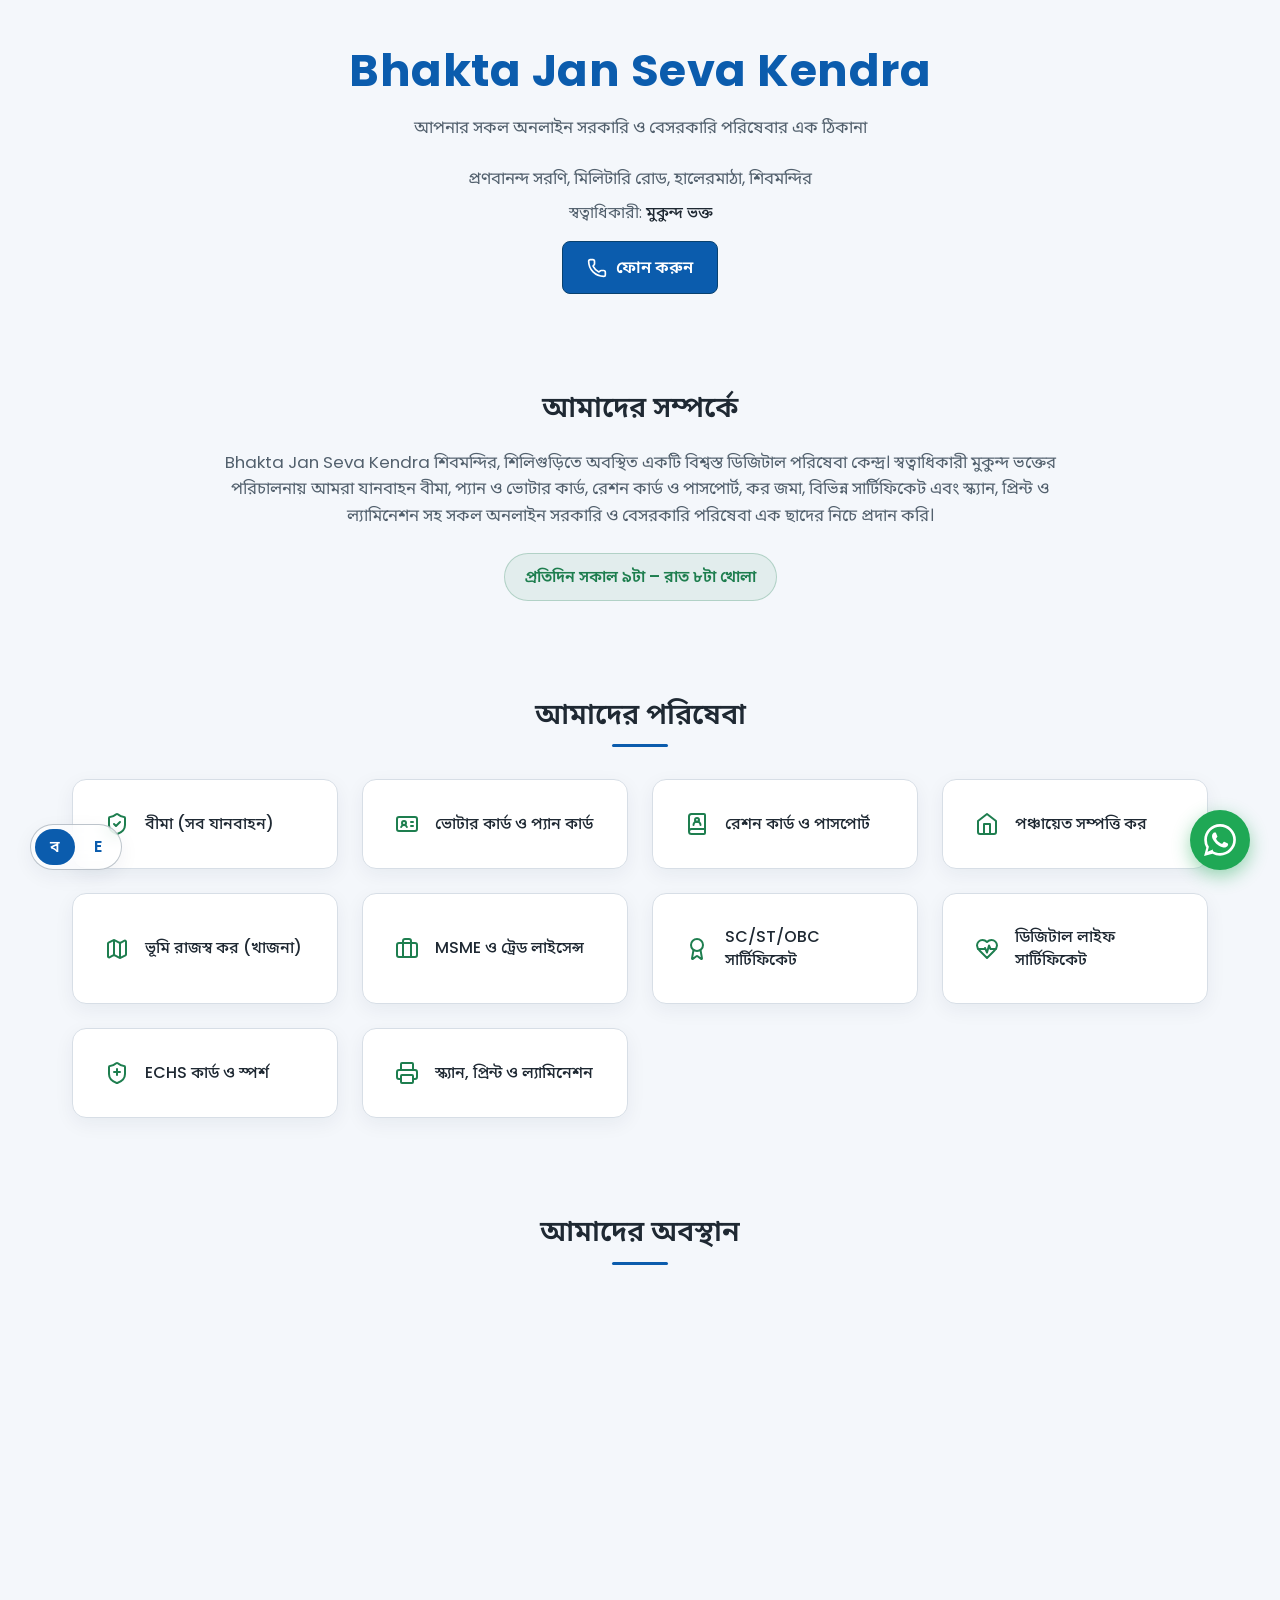
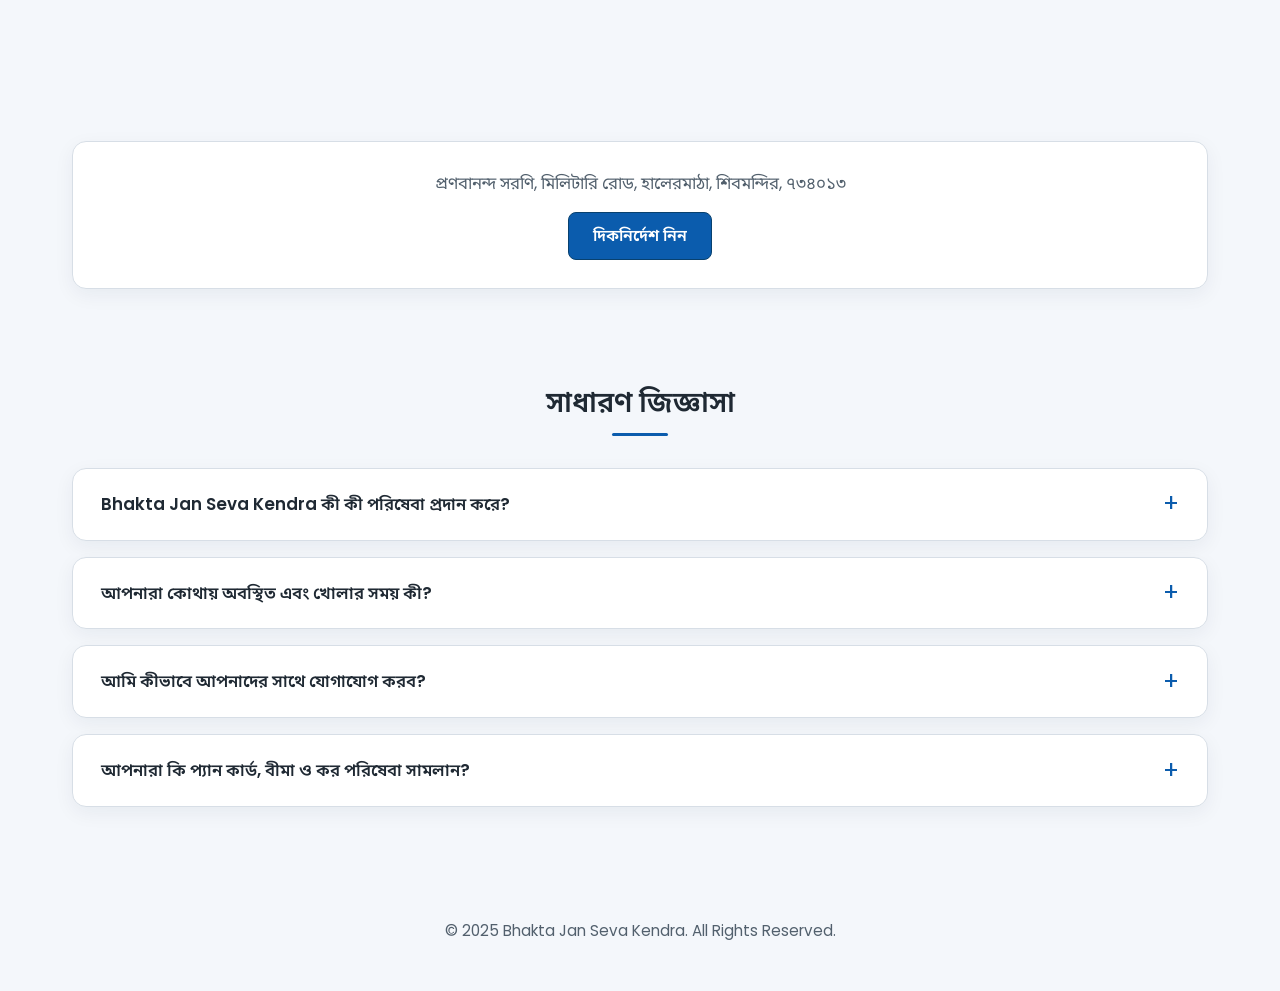
<file: index.html>
<!DOCTYPE html>
<html lang="bn">

<head>
    <meta charset="UTF-8">
    <meta name="viewport" content="width=device-width, initial-scale=1.0">

    <!-- SEO: single title (business name + primary service term, 10–60 chars) -->
    <title>Bhakta Jan Seva Kendra | PAN, Insurance & Tax Services</title>

    <!-- SEO: single meta description (business name + services summary, 50–160 chars) -->
    <meta name="description"
        content="Bhakta Jan Seva Kendra in Shivmandir offers PAN/Voter cards, vehicle insurance, tax filing, certificates, scan & print. Call +91 97332 38744.">
    <meta name="keywords"
        content="Bhakta Jan Seva Kendra, shivmandir, online services, pan card, insurance, passport, tax services, mukunda bhakta">

    <!-- Canonical + robots + theme + icon -->
    <link rel="canonical" href="https://repo-11.github.io/BhaktaJanSevaKendra/">
    <meta name="robots" content="index, follow, max-image-preview:large">
    <meta name="theme-color" content="#0B5CAD">
    <link rel="icon" href="favicon.svg" type="image/svg+xml">

    <!-- hreflang alternates (single URL serves both languages) -->
    <link rel="alternate" hreflang="bn-IN" href="https://repo-11.github.io/BhaktaJanSevaKendra/">
    <link rel="alternate" hreflang="en-IN" href="https://repo-11.github.io/BhaktaJanSevaKendra/">
    <link rel="alternate" hreflang="x-default" href="https://repo-11.github.io/BhaktaJanSevaKendra/">

    <!-- Geo metadata -->
    <meta name="geo.region" content="IN-WB">
    <meta name="geo.placename" content="Shivmandir">
    <meta name="geo.position" content="26.718735;88.356060">
    <meta name="ICBM" content="26.718735, 88.356060">

    <!-- Open Graph -->
    <meta property="og:title" content="Bhakta Jan Seva Kendra | PAN, Insurance & Tax Services">
    <meta property="og:description"
        content="Bhakta Jan Seva Kendra in Shivmandir offers PAN/Voter cards, vehicle insurance, tax filing, certificates, scan & print.">
    <meta property="og:type" content="business.business">
    <meta property="og:url" content="https://repo-11.github.io/BhaktaJanSevaKendra/">
    <meta property="og:site_name" content="Bhakta Jan Seva Kendra">
    <meta property="og:image" content="https://repo-11.github.io/BhaktaJanSevaKendra/og-image.png">
    <meta property="og:image:width" content="1200">
    <meta property="og:image:height" content="630">
    <meta property="og:image:alt"
        content="Bhakta Jan Seva Kendra — PAN, insurance, tax & certificate services in Shivmandir, Siliguri">
    <meta property="og:locale" content="bn_IN">
    <meta property="og:locale:alternate" content="en_US">

    <!-- Twitter Card -->
    <meta name="twitter:card" content="summary_large_image">
    <meta name="twitter:title" content="Bhakta Jan Seva Kendra | PAN, Insurance & Tax Services">
    <meta name="twitter:description"
        content="Bhakta Jan Seva Kendra in Shivmandir offers PAN/Voter cards, vehicle insurance, tax filing, certificates, scan & print.">
    <meta name="twitter:image" content="https://repo-11.github.io/BhaktaJanSevaKendra/og-image.png">
    <meta name="twitter:image:alt"
        content="Bhakta Jan Seva Kendra — PAN, insurance, tax & certificate services in Shivmandir, Siliguri">

    <!-- Google Fonts (Poppins + Noto Sans Bengali) — preconnect + display=swap -->
    <link rel="preconnect" href="https://fonts.googleapis.com">
    <link rel="preconnect" href="https://fonts.gstatic.com" crossorigin>
    <link
        href="https://fonts.googleapis.com/css2?family=Noto+Sans+Bengali:wght@400;500;600;700&family=Poppins:wght@300;400;500;600;700&display=swap"
        rel="stylesheet">

    <!-- Structured Data: LocalBusiness (expanded) -->
    <script type="application/ld+json">
    {
      "@context": "https://schema.org",
      "@type": "LocalBusiness",
      "@id": "https://repo-11.github.io/BhaktaJanSevaKendra/#business",
      "name": "Bhakta Jan Seva Kendra",
      "url": "https://repo-11.github.io/BhaktaJanSevaKendra/",
      "image": "https://repo-11.github.io/BhaktaJanSevaKendra/og-image.png",
      "description": "One-stop solution for all online government and private services in Shivmandir, including insurance, card applications, tax filing, and more.",
      "telephone": "+919733238744",
      "priceRange": "₹",
      "address": {
        "@type": "PostalAddress",
        "streetAddress": "Pranabananda Sarani, Military Road, Halermatha",
        "addressLocality": "Shivmandir",
        "addressRegion": "WB",
        "postalCode": "734013",
        "addressCountry": "IN"
      },
      "geo": {
        "@type": "GeoCoordinates",
        "latitude": 26.718735,
        "longitude": 88.356060
      },
      "hasMap": "https://www.google.com/maps/search/?api=1&query=26.718735,88.356060",
      "areaServed": ["Shivmandir", "Siliguri"],
      "openingHoursSpecification": {
        "@type": "OpeningHoursSpecification",
        "dayOfWeek": [
          "Monday",
          "Tuesday",
          "Wednesday",
          "Thursday",
          "Friday",
          "Saturday",
          "Sunday"
        ],
        "opens": "09:00",
        "closes": "20:00"
      },
      "hasOfferCatalog": {
        "@type": "OfferCatalog",
        "name": "Services",
        "itemListElement": [
          { "@type": "Offer", "itemOffered": { "@type": "Service", "name": "Insurance (All Vehicles)" } },
          { "@type": "Offer", "itemOffered": { "@type": "Service", "name": "Voter Card & PAN Card" } },
          { "@type": "Offer", "itemOffered": { "@type": "Service", "name": "Ration Card & Passport" } },
          { "@type": "Offer", "itemOffered": { "@type": "Service", "name": "Panchayat Property Tax" } },
          { "@type": "Offer", "itemOffered": { "@type": "Service", "name": "Land Revenue Tax (Khazna)" } },
          { "@type": "Offer", "itemOffered": { "@type": "Service", "name": "MSME & Trade License" } },
          { "@type": "Offer", "itemOffered": { "@type": "Service", "name": "SC/ST/OBC Certificate" } },
          { "@type": "Offer", "itemOffered": { "@type": "Service", "name": "Digital Life Certificate" } },
          { "@type": "Offer", "itemOffered": { "@type": "Service", "name": "ECHS Card & SPARSH" } },
          { "@type": "Offer", "itemOffered": { "@type": "Service", "name": "Scan, Print & Lamination" } }
        ]
      }
    }
    </script>

    <!-- Structured Data: FAQPage (mirrors visible FAQ) -->
    <script type="application/ld+json">
    {
      "@context": "https://schema.org",
      "@type": "FAQPage",
      "mainEntity": [
        {
          "@type": "Question",
          "name": "What services does Bhakta Jan Seva Kendra offer?",
          "acceptedAnswer": {
            "@type": "Answer",
            "text": "We offer vehicle insurance, PAN and Voter cards, Ration card and Passport assistance, Panchayat property tax, Land revenue tax (Khazna), MSME and Trade License, SC/ST/OBC certificates, Digital Life Certificate, ECHS Card & SPARSH, and Scan, Print & Lamination."
          }
        },
        {
          "@type": "Question",
          "name": "Where are you located and what are your opening hours?",
          "acceptedAnswer": {
            "@type": "Answer",
            "text": "We are at Pranabananda Sarani, Military Road, Halermatha, Shivmandir, 734013. We are open daily from 9 AM to 8 PM, all seven days a week."
          }
        },
        {
          "@type": "Question",
          "name": "How can I contact you?",
          "acceptedAnswer": {
            "@type": "Answer",
            "text": "You can call us at +91 97332 38744 or message us on WhatsApp using the floating WhatsApp button on this page."
          }
        },
        {
          "@type": "Question",
          "name": "Do you handle PAN card, insurance, and tax services?",
          "acceptedAnswer": {
            "@type": "Answer",
            "text": "Yes. We handle PAN card applications, vehicle insurance for all vehicles, Panchayat property tax, and Land revenue tax (Khazna), along with many other digital services."
          }
        }
      ]
    }
    </script>

    <!-- Structured Data: BreadcrumbList -->
    <script type="application/ld+json">
    {
      "@context": "https://schema.org",
      "@type": "BreadcrumbList",
      "itemListElement": [
        {
          "@type": "ListItem",
          "position": 1,
          "name": "Home",
          "item": "https://repo-11.github.io/BhaktaJanSevaKendra/"
        }
      ]
    }
    </script>

    <!-- Structured Data: WebSite -->
    <script type="application/ld+json">
    {
      "@context": "https://schema.org",
      "@type": "WebSite",
      "name": "Bhakta Jan Seva Kendra",
      "url": "https://repo-11.github.io/BhaktaJanSevaKendra/",
      "inLanguage": ["bn-IN", "en-IN"]
    }
    </script>

    <!-- Critical inline CSS: keeps the page legible and content visible even if styles.css is slow -->
    <style>
        :root {
            color-scheme: light;
        }

        *,
        *::before,
        *::after {
            box-sizing: border-box;
        }

        html {
            -webkit-text-size-adjust: 100%;
            /* Single-scrollbar: clip prevents horizontal overflow without a 2nd scroll container */
            overflow-x: clip;
        }

        body {
            margin: 0;
            padding: 0;
            font-family: 'Poppins', 'Noto Sans Bengali', system-ui, -apple-system, 'Segoe UI', Roboto, Arial, sans-serif;
            font-size: 16px;
            line-height: 1.6;
            color: #1f2933;
            background-color: #f4f7fb;
        }

        .container {
            max-width: 1200px;
            margin-inline: auto;
            padding-inline: clamp(16px, 4vw, 32px);
        }

        img,
        iframe,
        svg {
            max-width: 100%;
        }

        a {
            color: #0b5cad;
        }

        /* Default bilingual state: Bangla visible, English hidden (mirrored in styles.css) */
        .lang-en {
            display: none;
        }

        /* Visually hide the language control inputs but keep them focusable */
        .lang-radio {
            position: absolute;
            width: 1px;
            height: 1px;
            margin: -1px;
            padding: 0;
            overflow: hidden;
            clip: rect(0 0 0 0);
            clip-path: inset(50%);
            white-space: nowrap;
            border: 0;
        }
    </style>

    <!-- Full visual design system -->
    <link rel="stylesheet" href="styles.css">
</head>

<body>

    <!-- Language radios: precede .container so CSS sibling combinator can reach content -->
    <input type="radio" name="lang" id="lang-bn" class="lang-radio" checked>
    <input type="radio" name="lang" id="lang-en" class="lang-radio">

    <div class="container">

        <!-- Language_Switcher (segmented control) -->
        <div class="lang-switcher" role="group" aria-label="ভাষা / Language">
            <label for="lang-bn" lang="bn" aria-label="বাংলা" title="বাংলা">ব</label>
            <label for="lang-en" lang="en" aria-label="English" title="English">E</label>
        </div>

        <!-- Header_Section (hero): single h1 + address, proprietor, tel link -->
        <header class="hero animate-in">
            <h1>Bhakta Jan Seva Kendra</h1>
            <p class="hero-tagline">
                <span class="lang-bn" lang="bn">আপনার সকল অনলাইন সরকারি ও বেসরকারি পরিষেবার এক ঠিকানা</span>
                <span class="lang-en" lang="en">Your one-stop destination for all online government &amp; private
                    services</span>
            </p>
            <div class="vendor-info">
                <address class="vendor-address">
                    <span class="lang-bn" lang="bn">প্রণবানন্দ সরণি, মিলিটারি রোড, হালেরমাঠা, শিবমন্দির</span>
                    <span class="lang-en" lang="en">Pranabananda Sarani, Military Road, Halermatha, Shivmandir</span>
                </address>
                <p class="vendor-proprietor">
                    <span class="lang-bn" lang="bn">স্বত্বাধিকারী: <span class="owner-name">মুকুন্দ ভক্ত</span></span>
                    <span class="lang-en" lang="en">Proprietor: <span class="owner-name">Mukunda Bhakta</span></span>
                </p>
                <p class="vendor-cta">
                    <a class="call-cta" href="tel:+919733238744" aria-label="Call Bhakta Jan Seva Kendra">
                        <svg class="call-cta-icon" width="20" height="20" viewBox="0 0 24 24" fill="none"
                            stroke="currentColor" stroke-width="2" stroke-linecap="round" stroke-linejoin="round"
                            aria-hidden="true" focusable="false">
                            <path
                                d="M13.832 16.568a1 1 0 0 0 1.213-.303l.355-.465A2 2 0 0 1 17 15h3a2 2 0 0 1 2 2v3a2 2 0 0 1-2 2A18 18 0 0 1 2 4a2 2 0 0 1 2-2h3a2 2 0 0 1 2 2v3a2 2 0 0 1-.8 1.6l-.468.351a1 1 0 0 0-.292 1.233 14 14 0 0 0 6.392 6.384" />
                        </svg>
                        <span class="call-cta-label">
                            <span class="lang-bn" lang="bn">ফোন করুন</span>
                            <span class="lang-en" lang="en">Click to Call</span>
                        </span>
                    </a>
                </p>
            </div>
        </header>

        <!-- About_Section -->
        <section class="about animate-in" aria-labelledby="about-heading">
            <h2 id="about-heading">
                <span class="lang-bn" lang="bn">আমাদের সম্পর্কে</span>
                <span class="lang-en" lang="en">About Us</span>
            </h2>
            <p class="about-text">
                <span class="lang-bn" lang="bn">Bhakta Jan Seva Kendra শিবমন্দির, শিলিগুড়িতে অবস্থিত একটি বিশ্বস্ত
                    ডিজিটাল পরিষেবা কেন্দ্র। স্বত্বাধিকারী মুকুন্দ ভক্তের পরিচালনায় আমরা যানবাহন বীমা, প্যান ও ভোটার
                    কার্ড, রেশন কার্ড ও পাসপোর্ট, কর জমা, বিভিন্ন সার্টিফিকেট এবং স্ক্যান, প্রিন্ট ও ল্যামিনেশন সহ সকল
                    অনলাইন সরকারি ও বেসরকারি পরিষেবা এক ছাদের নিচে প্রদান করি।</span>
                <span class="lang-en" lang="en">Bhakta Jan Seva Kendra is a trusted digital services center located in
                    Shivmandir, Siliguri. Run by proprietor Mukunda Bhakta, we provide all online government and private
                    services under one roof — including vehicle insurance, PAN and Voter cards, Ration card and Passport
                    assistance, tax filing, various certificates, and scan, print &amp; lamination.</span>
            </p>
            <p class="hours-line">
                <span class="lang-bn" lang="bn">প্রতিদিন সকাল ৯টা – রাত ৮টা খোলা</span>
                <span class="lang-en" lang="en">Open daily 9 AM – 8 PM</span>
            </p>
        </section>

        <main>

            <!-- Services_Section: h2 + ul of exactly 10 service items (inline SVG icon + bilingual label) -->
            <section class="services animate-in">
                <h2 id="services-heading">
                    <span class="lang-bn" lang="bn">আমাদের পরিষেবা</span>
                    <span class="lang-en" lang="en">Our Services</span>
                </h2>
                <ul class="services-list" aria-labelledby="services-heading">

                    <!-- 1. Insurance (All Vehicles) — shield-check -->
                    <li class="service-item">
                        <svg class="service-icon" width="24" height="24" viewBox="0 0 24 24" fill="none"
                            stroke="currentColor" stroke-width="2" stroke-linecap="round" stroke-linejoin="round"
                            aria-hidden="true" focusable="false">
                            <path
                                d="M20 13c0 5-3.5 7.5-7.66 8.95a1 1 0 0 1-.67-.01C7.5 20.5 4 18 4 13V6a1 1 0 0 1 1-1c2 0 4.5-1.2 6.24-2.72a1.17 1.17 0 0 1 1.52 0C14.51 3.81 17 5 19 5a1 1 0 0 1 1 1z" />
                            <path d="m9 12 2 2 4-4" />
                        </svg>
                        <span class="service-label">
                            <span class="lang-bn" lang="bn">বীমা (সব যানবাহন)</span>
                            <span class="lang-en" lang="en">Insurance (All Vehicles)</span>
                        </span>
                    </li>

                    <!-- 2. Voter Card & PAN Card — id-card -->
                    <li class="service-item">
                        <svg class="service-icon" width="24" height="24" viewBox="0 0 24 24" fill="none"
                            stroke="currentColor" stroke-width="2" stroke-linecap="round" stroke-linejoin="round"
                            aria-hidden="true" focusable="false">
                            <path d="M16 10h2" />
                            <path d="M16 14h2" />
                            <path d="M6.17 15a3 3 0 0 1 5.66 0" />
                            <circle cx="9" cy="11" r="2" />
                            <rect x="2" y="5" width="20" height="14" rx="2" />
                        </svg>
                        <span class="service-label">
                            <span class="lang-bn" lang="bn">ভোটার কার্ড ও প্যান কার্ড</span>
                            <span class="lang-en" lang="en">Voter Card &amp; PAN Card</span>
                        </span>
                    </li>

                    <!-- 3. Ration Card & Passport — book/passport -->
                    <li class="service-item">
                        <svg class="service-icon" width="24" height="24" viewBox="0 0 24 24" fill="none"
                            stroke="currentColor" stroke-width="2" stroke-linecap="round" stroke-linejoin="round"
                            aria-hidden="true" focusable="false">
                            <path
                                d="M4 19.5v-15A2.5 2.5 0 0 1 6.5 2H19a1 1 0 0 1 1 1v18a1 1 0 0 1-1 1H6.5a1 1 0 0 1 0-5H20" />
                            <circle cx="12" cy="8" r="2" />
                            <path d="M8.5 13a3.5 3.5 0 0 1 7 0" />
                        </svg>
                        <span class="service-label">
                            <span class="lang-bn" lang="bn">রেশন কার্ড ও পাসপোর্ট</span>
                            <span class="lang-en" lang="en">Ration Card &amp; Passport</span>
                        </span>
                    </li>

                    <!-- 4. Panchayat Property Tax — home -->
                    <li class="service-item">
                        <svg class="service-icon" width="24" height="24" viewBox="0 0 24 24" fill="none"
                            stroke="currentColor" stroke-width="2" stroke-linecap="round" stroke-linejoin="round"
                            aria-hidden="true" focusable="false">
                            <path d="m3 9 9-7 9 7v11a2 2 0 0 1-2 2H5a2 2 0 0 1-2-2z" />
                            <path d="M9 22V12h6v10" />
                        </svg>
                        <span class="service-label">
                            <span class="lang-bn" lang="bn">পঞ্চায়েত সম্পত্তি কর</span>
                            <span class="lang-en" lang="en">Panchayat Property Tax</span>
                        </span>
                    </li>

                    <!-- 5. Land Revenue Tax (Khazna) — map/landplot -->
                    <li class="service-item">
                        <svg class="service-icon" width="24" height="24" viewBox="0 0 24 24" fill="none"
                            stroke="currentColor" stroke-width="2" stroke-linecap="round" stroke-linejoin="round"
                            aria-hidden="true" focusable="false">
                            <path
                                d="M14.106 5.553a2 2 0 0 0 1.788 0l3.659-1.83A1 1 0 0 1 21 4.619v12.764a1 1 0 0 1-.553.894l-4.553 2.277a2 2 0 0 1-1.788 0l-4.212-2.106a2 2 0 0 0-1.788 0l-3.659 1.83A1 1 0 0 1 3 19.381V6.618a1 1 0 0 1 .553-.894l4.553-2.277a2 2 0 0 1 1.788 0z" />
                            <path d="M15 5.764v15" />
                            <path d="M9 3.236v15" />
                        </svg>
                        <span class="service-label">
                            <span class="lang-bn" lang="bn">ভূমি রাজস্ব কর (খাজনা)</span>
                            <span class="lang-en" lang="en">Land Revenue Tax (Khazna)</span>
                        </span>
                    </li>

                    <!-- 6. MSME & Trade License — briefcase -->
                    <li class="service-item">
                        <svg class="service-icon" width="24" height="24" viewBox="0 0 24 24" fill="none"
                            stroke="currentColor" stroke-width="2" stroke-linecap="round" stroke-linejoin="round"
                            aria-hidden="true" focusable="false">
                            <path d="M16 20V4a2 2 0 0 0-2-2h-4a2 2 0 0 0-2 2v16" />
                            <rect x="2" y="6" width="20" height="14" rx="2" />
                        </svg>
                        <span class="service-label">
                            <span class="lang-bn" lang="bn">MSME ও ট্রেড লাইসেন্স</span>
                            <span class="lang-en" lang="en">MSME &amp; Trade License</span>
                        </span>
                    </li>

                    <!-- 7. SC/ST/OBC Certificate — award/badge -->
                    <li class="service-item">
                        <svg class="service-icon" width="24" height="24" viewBox="0 0 24 24" fill="none"
                            stroke="currentColor" stroke-width="2" stroke-linecap="round" stroke-linejoin="round"
                            aria-hidden="true" focusable="false">
                            <path
                                d="m15.477 12.89 1.515 8.526a.5.5 0 0 1-.81.47l-3.58-2.687a1 1 0 0 0-1.197 0l-3.586 2.686a.5.5 0 0 1-.81-.469l1.514-8.526" />
                            <circle cx="12" cy="8" r="6" />
                        </svg>
                        <span class="service-label">
                            <span class="lang-bn" lang="bn">SC/ST/OBC সার্টিফিকেট</span>
                            <span class="lang-en" lang="en">SC/ST/OBC Certificate</span>
                        </span>
                    </li>

                    <!-- 8. Digital Life Certificate — heart-pulse -->
                    <li class="service-item">
                        <svg class="service-icon" width="24" height="24" viewBox="0 0 24 24" fill="none"
                            stroke="currentColor" stroke-width="2" stroke-linecap="round" stroke-linejoin="round"
                            aria-hidden="true" focusable="false">
                            <path
                                d="M19 14c1.49-1.46 3-3.21 3-5.5A5.5 5.5 0 0 0 16.5 3c-1.76 0-3 .5-4.5 2-1.5-1.5-2.74-2-4.5-2A5.5 5.5 0 0 0 2 8.5c0 2.3 1.5 4.05 3 5.5l7 7Z" />
                            <path d="M3.22 12H9.5l.5-1 2 4.5 2-7 1.5 3.5h5.27" />
                        </svg>
                        <span class="service-label">
                            <span class="lang-bn" lang="bn">ডিজিটাল লাইফ সার্টিফিকেট</span>
                            <span class="lang-en" lang="en">Digital Life Certificate</span>
                        </span>
                    </li>

                    <!-- 9. ECHS Card & SPARSH — shield/cross -->
                    <li class="service-item">
                        <svg class="service-icon" width="24" height="24" viewBox="0 0 24 24" fill="none"
                            stroke="currentColor" stroke-width="2" stroke-linecap="round" stroke-linejoin="round"
                            aria-hidden="true" focusable="false">
                            <path
                                d="M20 13c0 5-3.5 7.5-7.66 8.95a1 1 0 0 1-.67-.01C7.5 20.5 4 18 4 13V6a1 1 0 0 1 1-1c2 0 4.5-1.2 6.24-2.72a1.17 1.17 0 0 1 1.52 0C14.51 3.81 17 5 19 5a1 1 0 0 1 1 1z" />
                            <path d="M12 8v6" />
                            <path d="M9 11h6" />
                        </svg>
                        <span class="service-label">
                            <span class="lang-bn" lang="bn">ECHS কার্ড ও স্পর্শ</span>
                            <span class="lang-en" lang="en">ECHS Card &amp; SPARSH</span>
                        </span>
                    </li>

                    <!-- 10. Scan, Print & Lamination — printer -->
                    <li class="service-item">
                        <svg class="service-icon" width="24" height="24" viewBox="0 0 24 24" fill="none"
                            stroke="currentColor" stroke-width="2" stroke-linecap="round" stroke-linejoin="round"
                            aria-hidden="true" focusable="false">
                            <path d="M6 18H4a2 2 0 0 1-2-2v-5a2 2 0 0 1 2-2h16a2 2 0 0 1 2 2v5a2 2 0 0 1-2 2h-2" />
                            <path d="M6 9V3a1 1 0 0 1 1-1h10a1 1 0 0 1 1 1v6" />
                            <rect x="6" y="14" width="12" height="8" rx="1" />
                        </svg>
                        <span class="service-label">
                            <span class="lang-bn" lang="bn">স্ক্যান, প্রিন্ট ও ল্যামিনেশন</span>
                            <span class="lang-en" lang="en">Scan, Print &amp; Lamination</span>
                        </span>
                    </li>

                </ul>
            </section>

            <!-- Map_Section: CSS-only click-to-load facade -->
            <section class="map-section animate-in" aria-labelledby="map-heading">
                <h2 id="map-heading">
                    <span class="lang-bn" lang="bn">আমাদের অবস্থান</span>
                    <span class="lang-en" lang="en">Find Us Here</span>
                </h2>

                <!-- Interactive map embed (pre-loaded). OpenStreetMap is used instead of the
                     Google Maps JS-API embed because the latter loads heavy Google scripts that
                     fire a csp_test beacon (blocked by ad/privacy blockers) and trigger CSP noise.
                     OSM is a plain iframe: no third-party JS, no API key, clean console. -->
                <div class="map-embed">
                    <iframe id="map-frame"
                        src="https://www.openstreetmap.org/export/embed.html?bbox=88.3500%2C26.7140%2C88.3620%2C26.7235&amp;layer=mapnik&amp;marker=26.718735%2C88.356060"
                        width="100%" loading="lazy" title="Bhakta Jan Seva Kendra location map, Shivmandir"
                        referrerpolicy="no-referrer-when-downgrade"></iframe>
                </div>

                <!-- Always-visible directions block -->
                <div class="map-directions">
                    <p class="map-directions-address">
                        <span class="lang-bn" lang="bn">প্রণবানন্দ সরণি, মিলিটারি রোড, হালেরমাঠা, শিবমন্দির,
                            ৭৩৪০১৩</span>
                        <span class="lang-en" lang="en">Pranabananda Sarani, Military Road, Halermatha, Shivmandir,
                            734013</span>
                    </p>
                    <p class="map-directions-link">
                        <a href="https://www.google.com/maps/search/?api=1&amp;query=26.718735,88.356060"
                            target="_blank" rel="noopener">
                            <span class="lang-bn" lang="bn">দিকনির্দেশ নিন</span>
                            <span class="lang-en" lang="en">Get Directions</span>
                        </a>
                    </p>
                </div>
            </section>

            <!-- FAQ_Section: native disclosure, bilingual, ≥4 Q&A -->
            <section class="faq animate-in" aria-labelledby="faq-heading">
                <h2 id="faq-heading">
                    <span class="lang-bn" lang="bn">সাধারণ জিজ্ঞাসা</span>
                    <span class="lang-en" lang="en">FAQ</span>
                </h2>

                <details class="faq-item">
                    <summary>
                        <span class="lang-bn" lang="bn">Bhakta Jan Seva Kendra কী কী পরিষেবা প্রদান করে?</span>
                        <span class="lang-en" lang="en">What services does Bhakta Jan Seva Kendra offer?</span>
                    </summary>
                    <div class="faq-answer">
                        <span class="lang-bn" lang="bn">আমরা যানবাহন বীমা, প্যান ও ভোটার কার্ড, রেশন কার্ড ও পাসপোর্ট,
                            পঞ্চায়েত সম্পত্তি কর, ভূমি রাজস্ব কর (খাজনা), MSME ও ট্রেড লাইসেন্স, SC/ST/OBC সার্টিফিকেট,
                            ডিজিটাল লাইফ সার্টিফিকেট, ECHS কার্ড ও স্পর্শ এবং স্ক্যান, প্রিন্ট ও ল্যামিনেশন পরিষেবা
                            প্রদান করি।</span>
                        <span class="lang-en" lang="en">We offer vehicle insurance, PAN and Voter cards, Ration card and
                            Passport assistance, Panchayat property tax, Land revenue tax (Khazna), MSME and Trade
                            License, SC/ST/OBC certificates, Digital Life Certificate, ECHS Card &amp; SPARSH, and Scan,
                            Print &amp; Lamination.</span>
                    </div>
                </details>

                <details class="faq-item">
                    <summary>
                        <span class="lang-bn" lang="bn">আপনারা কোথায় অবস্থিত এবং খোলার সময় কী?</span>
                        <span class="lang-en" lang="en">Where are you located and what are your opening hours?</span>
                    </summary>
                    <div class="faq-answer">
                        <span class="lang-bn" lang="bn">আমরা প্রণবানন্দ সরণি, মিলিটারি রোড, হালেরমাঠা, শিবমন্দির,
                            ৭৩৪০১৩-এ অবস্থিত। আমরা প্রতিদিন সকাল ৯টা থেকে রাত ৮টা পর্যন্ত, সপ্তাহের সাত দিনই খোলা
                            থাকি।</span>
                        <span class="lang-en" lang="en">We are at Pranabananda Sarani, Military Road, Halermatha,
                            Shivmandir, 734013. We are open daily from 9 AM to 8 PM, all seven days a week.</span>
                    </div>
                </details>

                <details class="faq-item">
                    <summary>
                        <span class="lang-bn" lang="bn">আমি কীভাবে আপনাদের সাথে যোগাযোগ করব?</span>
                        <span class="lang-en" lang="en">How can I contact you?</span>
                    </summary>
                    <div class="faq-answer">
                        <span class="lang-bn" lang="bn">আপনি +৯১ ৯৭৩৩২ ৩৮৭৪৪ নম্বরে ফোন করতে পারেন অথবা এই পেজের ভাসমান
                            WhatsApp বোতাম ব্যবহার করে আমাদের বার্তা পাঠাতে পারেন।</span>
                        <span class="lang-en" lang="en">You can call us at +91 97332 38744 or message us on WhatsApp
                            using the floating WhatsApp button on this page.</span>
                    </div>
                </details>

                <details class="faq-item">
                    <summary>
                        <span class="lang-bn" lang="bn">আপনারা কি প্যান কার্ড, বীমা ও কর পরিষেবা সামলান?</span>
                        <span class="lang-en" lang="en">Do you handle PAN card, insurance, and tax services?</span>
                    </summary>
                    <div class="faq-answer">
                        <span class="lang-bn" lang="bn">হ্যাঁ। আমরা প্যান কার্ড আবেদন, সব যানবাহনের বীমা, পঞ্চায়েত
                            সম্পত্তি কর এবং ভূমি রাজস্ব কর (খাজনা) সহ আরও অনেক ডিজিটাল পরিষেবা সামলাই।</span>
                        <span class="lang-en" lang="en">Yes. We handle PAN card applications, vehicle insurance for all
                            vehicles, Panchayat property tax, and Land revenue tax (Khazna), along with many other
                            digital services.</span>
                    </div>
                </details>
            </section>

            <!-- Footer_Section: static copyright notice (language-neutral) -->
            <footer class="site-footer">
                <p>© 2025 Bhakta Jan Seva Kendra. All Rights Reserved.</p>
            </footer>

        </main>
    </div>

    <!-- Floating WhatsApp CTA: fixed-position native link, keyboard reachable -->
    <a class="whatsapp-fab" href="https://wa.me/919733238744" target="_blank" rel="noopener"
        aria-label="Contact Bhakta Jan Seva Kendra on WhatsApp">
        <svg width="32" height="32" viewBox="0 0 24 24" fill="currentColor" aria-hidden="true" focusable="false">
            <path
                d="M.057 24l1.687-6.163a11.867 11.867 0 0 1-1.587-5.946C.16 5.335 5.495 0 12.05 0a11.817 11.817 0 0 1 8.413 3.488 11.824 11.824 0 0 1 3.48 8.414c-.003 6.557-5.338 11.892-11.893 11.892a11.9 11.9 0 0 1-5.688-1.448L.057 24zm6.597-3.807c1.676.995 3.276 1.591 5.392 1.592 5.448 0 9.886-4.434 9.889-9.885.002-5.462-4.415-9.89-9.881-9.892-5.452 0-9.887 4.434-9.889 9.884a9.86 9.86 0 0 0 1.51 5.26l-.999 3.648 3.978-1.607zm11.387-5.464c-.074-.124-.272-.198-.57-.347-.297-.149-1.758-.868-2.031-.967-.272-.099-.47-.149-.669.149-.198.297-.768.967-.941 1.165-.173.198-.347.223-.644.074-.297-.149-1.255-.462-2.39-1.475-.883-.788-1.48-1.761-1.653-2.059-.173-.297-.018-.458.13-.606.134-.133.297-.347.446-.521.151-.172.2-.296.3-.495.099-.198.05-.372-.025-.521-.075-.148-.669-1.611-.916-2.206-.242-.579-.487-.501-.669-.51l-.57-.01c-.198 0-.52.074-.792.372s-1.04 1.016-1.04 2.479 1.065 2.876 1.213 3.074c.149.198 2.095 3.2 5.076 4.487.709.306 1.263.489 1.694.626.712.226 1.36.194 1.872.118.571-.085 1.758-.719 2.006-1.413.248-.695.248-1.29.173-1.414z" />
        </svg>
    </a>

</body>

</html>
</file>
<file: styles.css>
/* =============================================================================
   Bhakta Jan Seva Kendra — Visual Design System
   Hand-written CSS, no build step, zero JavaScript.
   All interactivity (language switch, map facade, FAQ) and motion is CSS-only.
   Default state is always fully visible and in Bangla.
   ============================================================================= */

/* -----------------------------------------------------------------------------
   1. Design tokens (palette + spacing). Palette chosen to meet WCAG AA.
   --------------------------------------------------------------------------- */
:root {
  /* Brand + accent colors */
  --brand-blue: #0b5cad;
  --brand-blue-dark: #08416f;
  --accent-green: #1e7e4f;
  --whatsapp-green: #1fa855;

  /* Text */
  --ink: #1f2933;
  --ink-muted: #52606d;

  /* Surfaces + borders */
  --page-bg: #f4f7fb;
  --surface: #ffffff;
  --border: #d7dee6;
  --border-strong: #8794a1;

  /* 8px-based spacing scale */
  --space-1: 8px;
  --space-2: 16px;
  --space-3: 24px;
  --space-4: 32px;
  --space-5: 48px;
  --space-6: 64px;

  /* Elevation + shape */
  --radius-card: 14px;
  --radius-control: 8px;
  --shadow-card: 0 6px 20px rgba(16, 32, 64, 0.06);
  --shadow-card-hover: 0 12px 28px rgba(16, 32, 64, 0.12);

  /* Motion */
  --transition-fast: 180ms ease;

  --font-family:
    "Poppins", "Noto Sans Bengali", system-ui, -apple-system, "Segoe UI",
    Roboto, Arial, sans-serif;
}

/* -----------------------------------------------------------------------------
   2. Base + typography
   --------------------------------------------------------------------------- */
*,
*::before,
*::after {
  box-sizing: border-box;
}

html {
  scroll-behavior: smooth;
  /* Single-scrollbar fix: `clip` prevents horizontal overflow WITHOUT
       creating a second scroll container (unlike overflow-x: hidden). */
  overflow-x: clip;
}

body {
  margin: 0;
  padding: 0;
  font-family: var(--font-family);
  font-size: 16px;
  /* never below 16px */
  line-height: 1.6;
  color: var(--ink);
  background-color: var(--page-bg);
}

h1,
h2 {
  line-height: 1.2;
  margin: 0;
}

h1 {
  font-size: clamp(2rem, 5vw, 2.8rem);
  font-weight: 700;
  letter-spacing: 0.5px;
  color: var(--brand-blue);
}

h2 {
  font-size: clamp(1.4rem, 3vw, 1.8rem);
  font-weight: 600;
  color: var(--ink);
}

p {
  margin: 0;
}

a {
  color: var(--brand-blue);
  text-decoration: none;
  transition: color var(--transition-fast);
}

a:hover {
  color: var(--brand-blue-dark);
}

img,
iframe,
svg {
  max-width: 100%;
}

/* -----------------------------------------------------------------------------
   3. Bilingual language switch (CSS-only)
   Default: Bangla visible, English hidden (mirrored in critical inline CSS).
   Toggling #lang-en reveals English and hides Bangla across .container.
   --------------------------------------------------------------------------- */
.lang-en {
  display: none;
}

#lang-en:checked ~ .container .lang-en {
  display: revert;
}

#lang-en:checked ~ .container .lang-bn {
  display: none;
}

/* Visually hide the radio controls but keep them focusable */
.lang-radio {
  position: absolute;
  width: 1px;
  height: 1px;
  margin: -1px;
  padding: 0;
  overflow: hidden;
  clip: rect(0 0 0 0);
  clip-path: inset(50%);
  white-space: nowrap;
  border: 0;
}

/* -----------------------------------------------------------------------------
   4. Layout container — max 1200px, centered, responsive gutters
   --------------------------------------------------------------------------- */
.container {
  max-width: 1200px;
  margin-inline: auto;
  padding-inline: clamp(16px, 4vw, 32px);
}

main {
  display: block;
}

/* Generous vertical rhythm between primary sections */
.about,
.services,
.map-section,
.faq {
  padding-block: clamp(32px, 6vw, 48px);
}

/* -----------------------------------------------------------------------------
   5. Language_Switcher (segmented control)
   --------------------------------------------------------------------------- */
.lang-switcher {
  position: fixed;
  left: clamp(16px, 4vw, 30px);
  bottom: clamp(16px, 4vw, 30px);
  z-index: 1000;
  display: inline-flex;
  gap: 4px;
  padding: 4px;
  background: rgba(255, 255, 255, 0.6);
  -webkit-backdrop-filter: blur(8px);
  backdrop-filter: blur(8px);
  border: 1px solid rgba(135, 148, 161, 0.55);
  border-radius: 999px;
  box-shadow: var(--shadow-card);
}

.lang-switcher label {
  display: inline-flex;
  align-items: center;
  justify-content: center;
  min-width: 38px;
  min-height: 36px;
  padding: 7px 15px;
  font-size: 1rem;
  font-weight: 600;
  line-height: 1;
  color: var(--brand-blue);
  background: transparent;
  border-radius: 999px;
  cursor: pointer;
  transition:
    color var(--transition-fast),
    background var(--transition-fast);
}

/* Active language label = filled brand background.
   Switcher lives inside .container; radios precede .container. */
#lang-bn:checked ~ .container .lang-switcher label[for="lang-bn"],
#lang-en:checked ~ .container .lang-switcher label[for="lang-en"] {
  color: #fff;
  background: var(--brand-blue);
}

/* Focus ring driven by the (visually-hidden) radio's focus-visible state */
.lang-radio:focus-visible ~ .container .lang-switcher label[for="lang-bn"] {
  outline: 3px solid var(--brand-blue);
  outline-offset: 2px;
}

#lang-bn:focus-visible ~ .container .lang-switcher label[for="lang-bn"],
#lang-en:focus-visible ~ .container .lang-switcher label[for="lang-en"] {
  outline: 3px solid var(--brand-blue);
  outline-offset: 2px;
}

/* -----------------------------------------------------------------------------
   6. Header / hero
   --------------------------------------------------------------------------- */
.hero {
  text-align: center;
  padding-block: clamp(24px, 5vw, 44px) clamp(24px, 6vw, 48px);
}

.hero h1 {
  margin-bottom: var(--space-2);
}

.hero-tagline {
  font-size: 1.05rem;
  color: var(--ink-muted);
  max-width: 40rem;
  margin-inline: auto;
  margin-bottom: var(--space-3);
}

.vendor-info {
  display: flex;
  flex-direction: column;
  align-items: center;
  gap: var(--space-1);
}

.vendor-address {
  font-style: normal;
  /* <address> defaults to italic */
  font-size: 1.05rem;
  color: var(--ink-muted);
  max-width: 36rem;
}

.vendor-proprietor {
  font-size: 1rem;
  color: var(--ink-muted);
}

.owner-name {
  color: var(--ink);
  font-weight: 500;
}

/* Call_Control — prominent primary button (icon + label).
   The raw phone number is never shown as text. */
.vendor-cta {
  margin-top: var(--space-1);
}

.call-cta {
  display: inline-flex;
  align-items: center;
  justify-content: center;
  gap: 9px;
  min-height: 44px;
  min-width: 44px;
  padding: 12px 24px;
  font-size: 1.05rem;
  font-weight: 600;
  color: #fff;
  background: var(--brand-blue);
  border: 1px solid var(--brand-blue-dark);
  border-radius: var(--radius-control);
  transition:
    color var(--transition-fast),
    background var(--transition-fast),
    box-shadow var(--transition-fast);
}

.call-cta-icon {
  flex: 0 0 auto;
  width: 20px;
  height: 20px;
  color: currentColor;
}

@media (hover: hover) {
  .call-cta:hover {
    color: #fff;
    background: var(--brand-blue-dark);
    box-shadow: var(--shadow-card-hover);
  }
}

/* -----------------------------------------------------------------------------
   7. About + opening hours
   --------------------------------------------------------------------------- */
.about {
  text-align: center;
}

.about h2 {
  margin-bottom: var(--space-3);
}

.about-text {
  max-width: 52rem;
  margin-inline: auto;
  font-size: 1.05rem;
  color: var(--ink-muted);
}

.hours-line {
  margin-top: var(--space-3);
  display: inline-flex;
  align-items: center;
  padding: 10px 20px;
  font-weight: 600;
  color: var(--accent-green);
  background: rgba(30, 126, 79, 0.08);
  border: 1px solid rgba(30, 126, 79, 0.25);
  border-radius: 999px;
}

/* -----------------------------------------------------------------------------
   8. Section headings — subtle brand underline accent
   --------------------------------------------------------------------------- */
.services h2,
.map-section h2,
.faq h2 {
  text-align: center;
  margin-bottom: var(--space-4);
  position: relative;
  padding-bottom: var(--space-2);
}

.services h2::after,
.map-section h2::after,
.faq h2::after {
  content: "";
  position: absolute;
  left: 50%;
  bottom: 0;
  transform: translateX(-50%);
  width: 56px;
  height: 3px;
  border-radius: 2px;
  background: var(--brand-blue);
}

/* -----------------------------------------------------------------------------
   9. Services grid + cards
   --------------------------------------------------------------------------- */
.services-list {
  list-style: none;
  margin: 0;
  padding: 0;
  display: grid;
  grid-template-columns: 1fr;
  /* single column by default (mobile-first) */
  gap: var(--space-3);
}

.service-item {
  display: flex;
  align-items: center;
  gap: var(--space-2);
  background: var(--surface);
  border: 1px solid var(--border);
  border-radius: var(--radius-card);
  box-shadow: var(--shadow-card);
  padding: clamp(24px, 4vw, 32px);
  transition:
    transform var(--transition-fast),
    box-shadow var(--transition-fast);
}

.service-icon {
  flex: 0 0 auto;
  width: 24px;
  height: 24px;
  color: var(--accent-green);
}

.service-label {
  font-size: 1rem;
  font-weight: 500;
  color: var(--ink);
  line-height: 1.4;
}

@media (hover: hover) {
  .service-item:hover {
    transform: translateY(-4px);
    box-shadow: var(--shadow-card-hover);
  }
}

/* >768px: at least two columns, fluid auto-fit */
@media (min-width: 769px) {
  .services-list {
    grid-template-columns: repeat(auto-fit, minmax(240px, 1fr));
  }
}

/* -----------------------------------------------------------------------------
   10. Map section — pre-loaded interactive embed
   --------------------------------------------------------------------------- */
/* Embed shown by default (map is pre-loaded, no facade/button) */
.map-embed {
  display: block;
  width: 100%;
}

#map-frame {
  width: 100%;
  height: clamp(300px, 45vw, 420px);
  border: 0;
  border-radius: var(--radius-control);
  display: block;
}

/* Always-visible directions block */
.map-directions {
  margin-top: var(--space-3);
  padding: clamp(20px, 4vw, 28px);
  text-align: center;
  background: var(--surface);
  border: 1px solid var(--border);
  border-radius: var(--radius-card);
  box-shadow: var(--shadow-card);
}

.map-directions-address {
  font-size: 1.05rem;
  color: var(--ink-muted);
  margin-bottom: var(--space-2);
}

.map-directions-link a {
  display: inline-flex;
  align-items: center;
  justify-content: center;
  min-height: 44px;
  padding: 10px 24px;
  font-weight: 600;
  color: #fff;
  background: var(--brand-blue);
  border: 1px solid var(--brand-blue-dark);
  border-radius: var(--radius-control);
  transition: background var(--transition-fast);
}

.map-directions-link a:hover {
  background: var(--brand-blue-dark);
  color: #fff;
}

/* -----------------------------------------------------------------------------
   11. FAQ — native <details>/<summary> disclosure
   --------------------------------------------------------------------------- */
.faq-item {
  background: var(--surface);
  border: 1px solid var(--border);
  border-radius: var(--radius-card);
  box-shadow: var(--shadow-card);
  margin-bottom: var(--space-2);
  overflow: hidden;
}

.faq-item summary {
  display: flex;
  align-items: center;
  justify-content: space-between;
  gap: var(--space-2);
  padding: clamp(16px, 3vw, 22px) clamp(20px, 4vw, 28px);
  font-size: 1.05rem;
  font-weight: 600;
  color: var(--ink);
  cursor: pointer;
  list-style: none;
  min-height: 44px;
}

/* Remove default disclosure triangle, add custom marker */
.faq-item summary::-webkit-details-marker {
  display: none;
}

.faq-item summary::after {
  content: "+";
  flex: 0 0 auto;
  font-size: 1.5rem;
  font-weight: 400;
  line-height: 1;
  color: var(--brand-blue);
  transition: transform var(--transition-fast);
}

.faq-item[open] summary::after {
  content: "−";
}

.faq-item summary:focus-visible {
  outline: 3px solid var(--brand-blue);
  outline-offset: -3px;
}

.faq-answer {
  padding: 0 clamp(20px, 4vw, 28px) clamp(16px, 3vw, 22px);
  color: var(--ink-muted);
  font-size: 1rem;
  line-height: 1.6;
}

/* -----------------------------------------------------------------------------
   12. Footer
   --------------------------------------------------------------------------- */
.site-footer {
  text-align: center;
  padding-block: clamp(32px, 5vw, 48px);
  color: var(--ink-muted);
}

.site-footer p {
  font-size: 0.95rem;
}

/* -----------------------------------------------------------------------------
   13. WhatsApp floating action button
   --------------------------------------------------------------------------- */
.whatsapp-fab {
  position: fixed;
  right: clamp(16px, 4vw, 30px);
  bottom: clamp(16px, 4vw, 30px);
  width: 60px;
  height: 60px;
  border-radius: 50%;
  background: var(--whatsapp-green);
  color: #fff;
  display: flex;
  align-items: center;
  justify-content: center;
  box-shadow: 0 6px 18px rgba(31, 168, 85, 0.45);
  z-index: 1000;
  transition:
    transform var(--transition-fast),
    box-shadow var(--transition-fast);
  animation: whatsapp-pulse 2.4s ease-out infinite;
}

.whatsapp-fab svg {
  width: 32px;
  height: 32px;
  fill: #fff;
}

.whatsapp-fab:hover {
  color: #fff;
  transform: scale(1.06);
  box-shadow: 0 10px 24px rgba(31, 168, 85, 0.55);
  animation-play-state: paused;
}

@keyframes whatsapp-pulse {
  0% {
    box-shadow:
      0 6px 18px rgba(31, 168, 85, 0.45),
      0 0 0 0 rgba(31, 168, 85, 0.45);
  }

  70% {
    box-shadow:
      0 6px 18px rgba(31, 168, 85, 0.45),
      0 0 0 16px rgba(31, 168, 85, 0);
  }

  100% {
    box-shadow:
      0 6px 18px rgba(31, 168, 85, 0.45),
      0 0 0 0 rgba(31, 168, 85, 0);
  }
}

/* -----------------------------------------------------------------------------
   14. Accessibility — visible focus indicator (never removed without replacement)
   --------------------------------------------------------------------------- */
:focus-visible {
  outline: 3px solid var(--brand-blue);
  outline-offset: 2px;
  border-radius: 2px;
}

/* -----------------------------------------------------------------------------
   15. CSS-only entrance animations
   The hidden start-state lives ONLY inside `no-preference`, so by default
   (and under reduced motion) all content is fully visible at rest.
   --------------------------------------------------------------------------- */
@media (prefers-reduced-motion: no-preference) {
  .animate-in {
    opacity: 0;
    transform: translateY(24px);
    animation: reveal 600ms ease-out forwards;
  }

  .hero.animate-in {
    animation-delay: 0ms;
  }

  .about.animate-in {
    animation-delay: 120ms;
  }

  .services.animate-in {
    animation-delay: 240ms;
  }

  .map-section.animate-in {
    animation-delay: 360ms;
  }

  .faq.animate-in {
    animation-delay: 480ms;
  }

  @keyframes reveal {
    to {
      opacity: 1;
      transform: none;
    }
  }
}

/* -----------------------------------------------------------------------------
   16. Responsive — 768px breakpoint (mobile / single column primary content)
   --------------------------------------------------------------------------- */
@media (max-width: 768px) {
  body {
    font-size: 16px;
  }

  .service-label,
  .vendor-address,
  .about-text,
  .site-footer p {
    font-size: 1rem;
  }

  /* Interactive controls meet 44x44 touch target minimum */
  .call-cta,
  .map-directions-link a {
    min-height: 44px;
    min-width: 44px;
  }

  .call-cta {
    font-size: 1.05rem;
  }

  /* Language_Switcher floating pill on mobile */
  .lang-switcher label {
    min-height: 38px;
    min-width: 40px;
    padding: 8px 16px;
    font-size: 1rem;
  }

  .services-list {
    grid-template-columns: 1fr;
  }

  /* Clear space below the footer so the fixed WhatsApp / language buttons
       don't overlap the copyright line on small screens */
  .site-footer {
    padding-bottom: clamp(84px, 22vw, 104px);
  }
}

/* -----------------------------------------------------------------------------
   17. Reduced motion — disable transitions, transforms, FAB pulse, smooth scroll.
   Content remains fully visible (entrance start-state is not applied here).
   --------------------------------------------------------------------------- */
@media (prefers-reduced-motion: reduce) {
  html {
    scroll-behavior: auto;
  }

  *,
  *::before,
  *::after {
    animation-duration: 0.001ms !important;
    animation-iteration-count: 1 !important;
    transition-duration: 0.001ms !important;
    scroll-behavior: auto !important;
  }

  .service-item:hover {
    transform: none;
  }

  .whatsapp-fab {
    animation: none;
  }

  .whatsapp-fab:hover {
    transform: none;
  }
}
</file>
